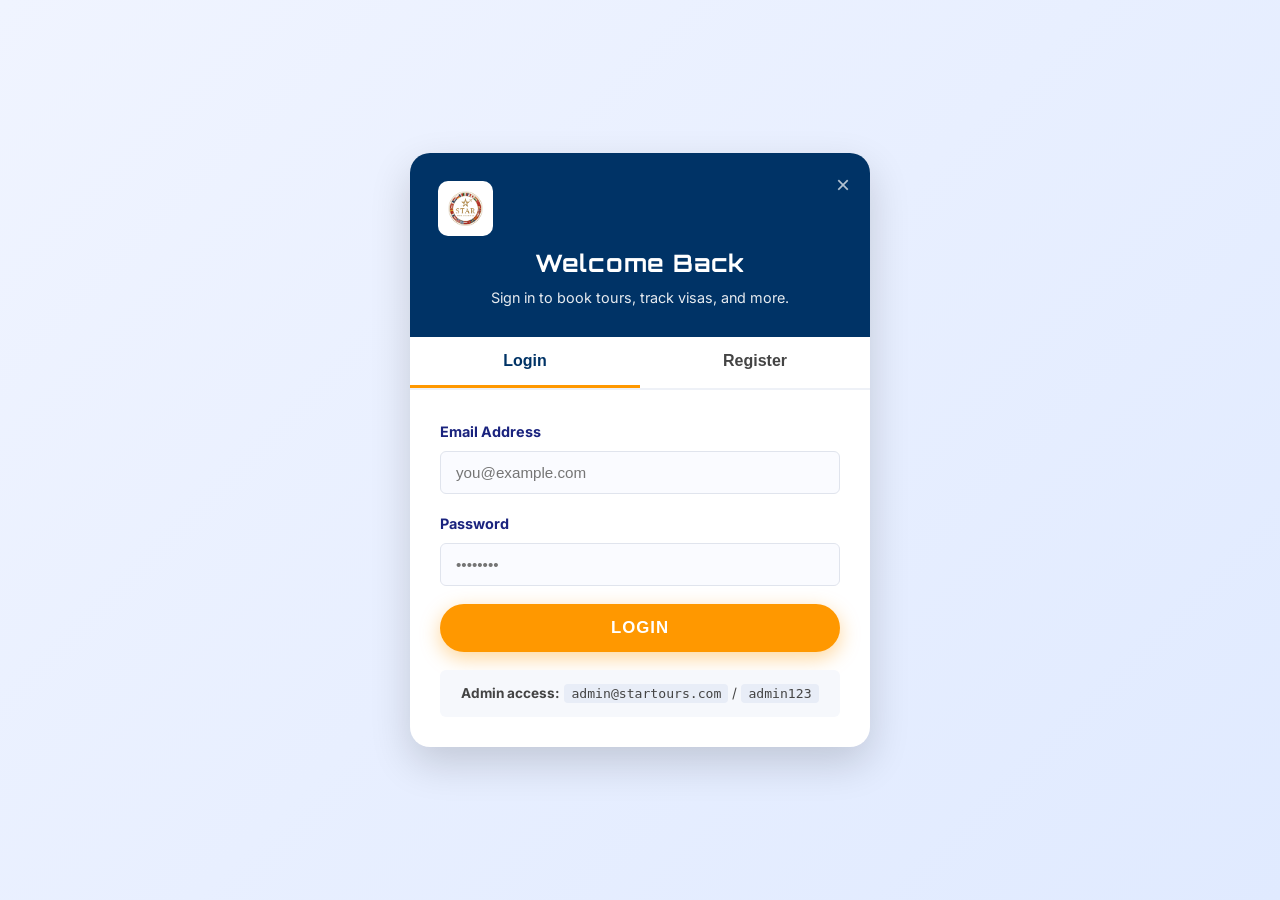
<file: auth.html>
<!DOCTYPE html>
<html lang="en">

<head>
  <meta charset="UTF-8">
  <meta name="viewport" content="width=device-width, initial-scale=1">
  <meta name="description" content="Login or register with ST★R Tours and Travels">
    <link rel="icon" type="image/png" href="Logo/Logoo.png">
  <title>Login / Register - ＳＴ ✪ Ｒ Tours</title>

  <link rel="stylesheet" href="https://cdnjs.cloudflare.com/ajax/libs/font-awesome/6.4.0/css/all.min.css" />
  <link rel="stylesheet" href="shared.css">

  <style>
    body {
      background: linear-gradient(135deg, #f0f4ff 0%, #e0eaff 100%);
      min-height: 100vh;
      display: flex;
      align-items: center;
      justify-content: center;
      padding: 20px;
    }

    .auth-container {
      background: #fff;
      width: 100%;
      max-width: 460px;
      border-radius: var(--radius-lg);
      box-shadow: var(--shadow-lg);
      overflow: hidden;
      animation: fadeInUp 0.6s ease;
    }

    .auth-header {
      background: var(--primary);
      color: #fff;
      padding: 28px;
      text-align: center;
      position: relative;
    }

    .auth-header img {
      height: 55px;
      margin-bottom: 8px;
      background: #fff;
      border-radius: 10px;
      padding: 4px;
    }

    .auth-header h2 {
      font-family: 'Orbitron', sans-serif;
      font-size: 1.5rem;
      margin-bottom: 4px;
      letter-spacing: 1px;
    }

    .auth-header p {
      opacity: 0.9;
      font-size: 0.9rem;
    }

    .close-btn {
      position: absolute;
      top: 18px;
      right: 20px;
      font-size: 24px;
      cursor: pointer;
      color: rgba(255, 255, 255, 0.7);
      transition: color 0.3s;
      background: none;
      border: none;
    }

    .close-btn:hover {
      color: #fff;
    }

    .tabs {
      display: flex;
      border-bottom: 2px solid #eef1f7;
    }

    .tab {
      flex: 1;
      padding: 15px;
      text-align: center;
      font-weight: 700;
      cursor: pointer;
      color: var(--text-mid);
      border-bottom: 3px solid transparent;
      transition: all 0.3s;
      background: none;
      border-top: none;
      border-left: none;
      border-right: none;
      font-size: 1rem;
    }

    .tab.active {
      color: var(--primary);
      border-bottom-color: var(--accent);
    }

    .auth-form {
      padding: 30px;
      display: none;
      flex-direction: column;
      gap: 18px;
    }

    .auth-form.active {
      display: flex;
    }

    .form-group {
      display: flex;
      flex-direction: column;
      gap: 8px;
    }

    .form-group label {
      font-weight: 700;
      font-size: 0.9rem;
      color: var(--primary-light);
    }

    .form-group input {
      padding: 12px 15px;
      border: 1.5px solid #e0e4ed;
      border-radius: var(--radius-sm);
      font-size: 0.95rem;
      transition: all 0.3s;
      background: #fafbff;
    }

    .form-group input:focus {
      border-color: var(--primary);
      box-shadow: 0 0 0 3px rgba(0, 51, 102, 0.1);
      outline: none;
      background: #fff;
    }

    .submit-btn {
      background: var(--accent);
      color: #fff;
      padding: 14px;
      border: none;
      border-radius: 50px;
      font-size: 1.05rem;
      font-weight: 800;
      cursor: pointer;
      box-shadow: 0 6px 20px rgba(255, 152, 0, 0.4);
      transition: all 0.3s;
      text-transform: uppercase;
      letter-spacing: 1px;
    }

    .submit-btn:hover {
      background: var(--accent-dark);
      transform: translateY(-2px);
      box-shadow: 0 8px 25px rgba(255, 152, 0, 0.5);
    }

    .submit-btn:disabled {
      opacity: 0.6;
      cursor: not-allowed;
      transform: none;
    }

    #authMessage {
      display: none;
      padding: 13px 15px;
      border-radius: var(--radius-sm);
      font-size: 0.92rem;
    }

    #authMessage.show {
      display: block;
    }

    #authMessage.error {
      background: #fff0f0;
      border: 1px solid #ffcdd2;
      color: #c62828;
    }

    #authMessage.success {
      background: #e6f9e6;
      border: 1px solid #b7e4c7;
      color: #2e7d32;
    }

    .demo-hint {
      text-align: center;
      font-size: 0.85rem;
      color: var(--text-mid);
      background: #f6f8fc;
      border-radius: var(--radius-sm);
      padding: 12px;
      line-height: 1.7;
    }

    .demo-hint code {
      background: #e8edf7;
      padding: 2px 7px;
      border-radius: 4px;
      font-size: 0.82rem;
    }
  </style>
</head>

<body>
  <div class="auth-container">
    <div class="auth-header">
      <button class="close-btn" onclick="window.location.href='index.html'">&times;</button>
      <img src="Logo/Logoo.png" alt="STAR Tours Logo">
      <h2>Welcome Back</h2>
      <p>Sign in to book tours, track visas, and more.</p>
    </div>

    <div class="tabs">
      <button class="tab active" id="tabLogin" onclick="switchTab('login')">Login</button>
      <button class="tab" id="tabRegister" onclick="switchTab('register')">Register</button>
    </div>

    <!-- Login Form -->
    <form class="auth-form active" id="loginForm">
      <div id="authMessage"></div>
      <div class="form-group">
        <label for="loginEmail">Email Address</label>
        <input type="email" id="loginEmail" placeholder="you@example.com" required>
      </div>
      <div class="form-group">
        <label for="loginPassword">Password</label>
        <input type="password" id="loginPassword" placeholder="••••••••" required>
      </div>
      <button type="submit" class="submit-btn" id="loginBtn">Login</button>
      <div class="demo-hint">
        <strong>Admin access:</strong> <code>admin@startours.com</code> / <code>admin123</code>
      </div>
    </form>

    <!-- Register Form -->
    <form class="auth-form" id="registerForm">
      <div id="registerMessage"></div>
      <div class="form-group">
        <label for="regName">Full Name</label>
        <input type="text" id="regName" placeholder="John Doe" required>
      </div>
      <div class="form-group">
        <label for="regEmail">Email Address</label>
        <input type="email" id="regEmail" placeholder="you@example.com" required>
      </div>
      <div class="form-group">
        <label for="regPhone">Phone (optional)</label>
        <input type="tel" id="regPhone" placeholder="9876543210">
      </div>
      <div class="form-group">
        <label for="regPassword">Password</label>
        <input type="password" id="regPassword" placeholder="Min 6 characters" minlength="6" required>
      </div>
      <button type="submit" class="submit-btn" id="registerBtn">Create Account</button>
    </form>
  </div>

  <script src="components.js"></script>
  <script>
    function switchTab(tab) {
      document.getElementById('tabLogin').classList.toggle('active', tab === 'login');
      document.getElementById('tabRegister').classList.toggle('active', tab === 'register');
      document.getElementById('loginForm').classList.toggle('active', tab === 'login');
      document.getElementById('registerForm').classList.toggle('active', tab === 'register');
      document.getElementById('authMessage').className = '';
      document.getElementById('registerMessage').className = '';
    }

    function showMessage(elId, type, text) {
      const el = document.getElementById(elId);
      el.className = 'show ' + type;
      el.textContent = text;
    }

    function handleAuthSuccess(data) {
      localStorage.setItem('star_token', data.token);
      localStorage.setItem('star_user', JSON.stringify(data.user));
      window.location.href = 'index.html';
    }

    // Login
    document.getElementById('loginForm').addEventListener('submit', async (e) => {
      e.preventDefault();
      const btn = document.getElementById('loginBtn');
      btn.disabled = true;
      btn.textContent = 'Logging in...';
      try {
        const res = await fetch('http://localhost:5000/api/auth/login', {
          method: 'POST',
          headers: { 'Content-Type': 'application/json' },
          body: JSON.stringify({
            email: document.getElementById('loginEmail').value.trim(),
            password: document.getElementById('loginPassword').value
          })
        });
        const data = await res.json();
        if (!res.ok) throw new Error(data.error || 'Login failed');
        handleAuthSuccess(data);
      } catch (err) {
        showMessage('authMessage', 'error', err.message);
      } finally {
        btn.disabled = false;
        btn.textContent = 'Login';
      }
    });

    // Register
    document.getElementById('registerForm').addEventListener('submit', async (e) => {
      e.preventDefault();
      const btn = document.getElementById('registerBtn');
      btn.disabled = true;
      btn.textContent = 'Creating...';
      try {
        const res = await fetch('http://localhost:5000/api/auth/signup', {
          method: 'POST',
          headers: { 'Content-Type': 'application/json' },
          body: JSON.stringify({
            name: document.getElementById('regName').value.trim(),
            email: document.getElementById('regEmail').value.trim(),
            phone: document.getElementById('regPhone').value.trim(),
            password: document.getElementById('regPassword').value
          })
        });
        const data = await res.json();
        if (!res.ok) throw new Error(data.error || 'Registration failed');
        handleAuthSuccess(data);
      } catch (err) {
        showMessage('registerMessage', 'error', err.message);
      } finally {
        btn.disabled = false;
        btn.textContent = 'Create Account';
      }
    });
  </script>
</body>

</html>
</file>
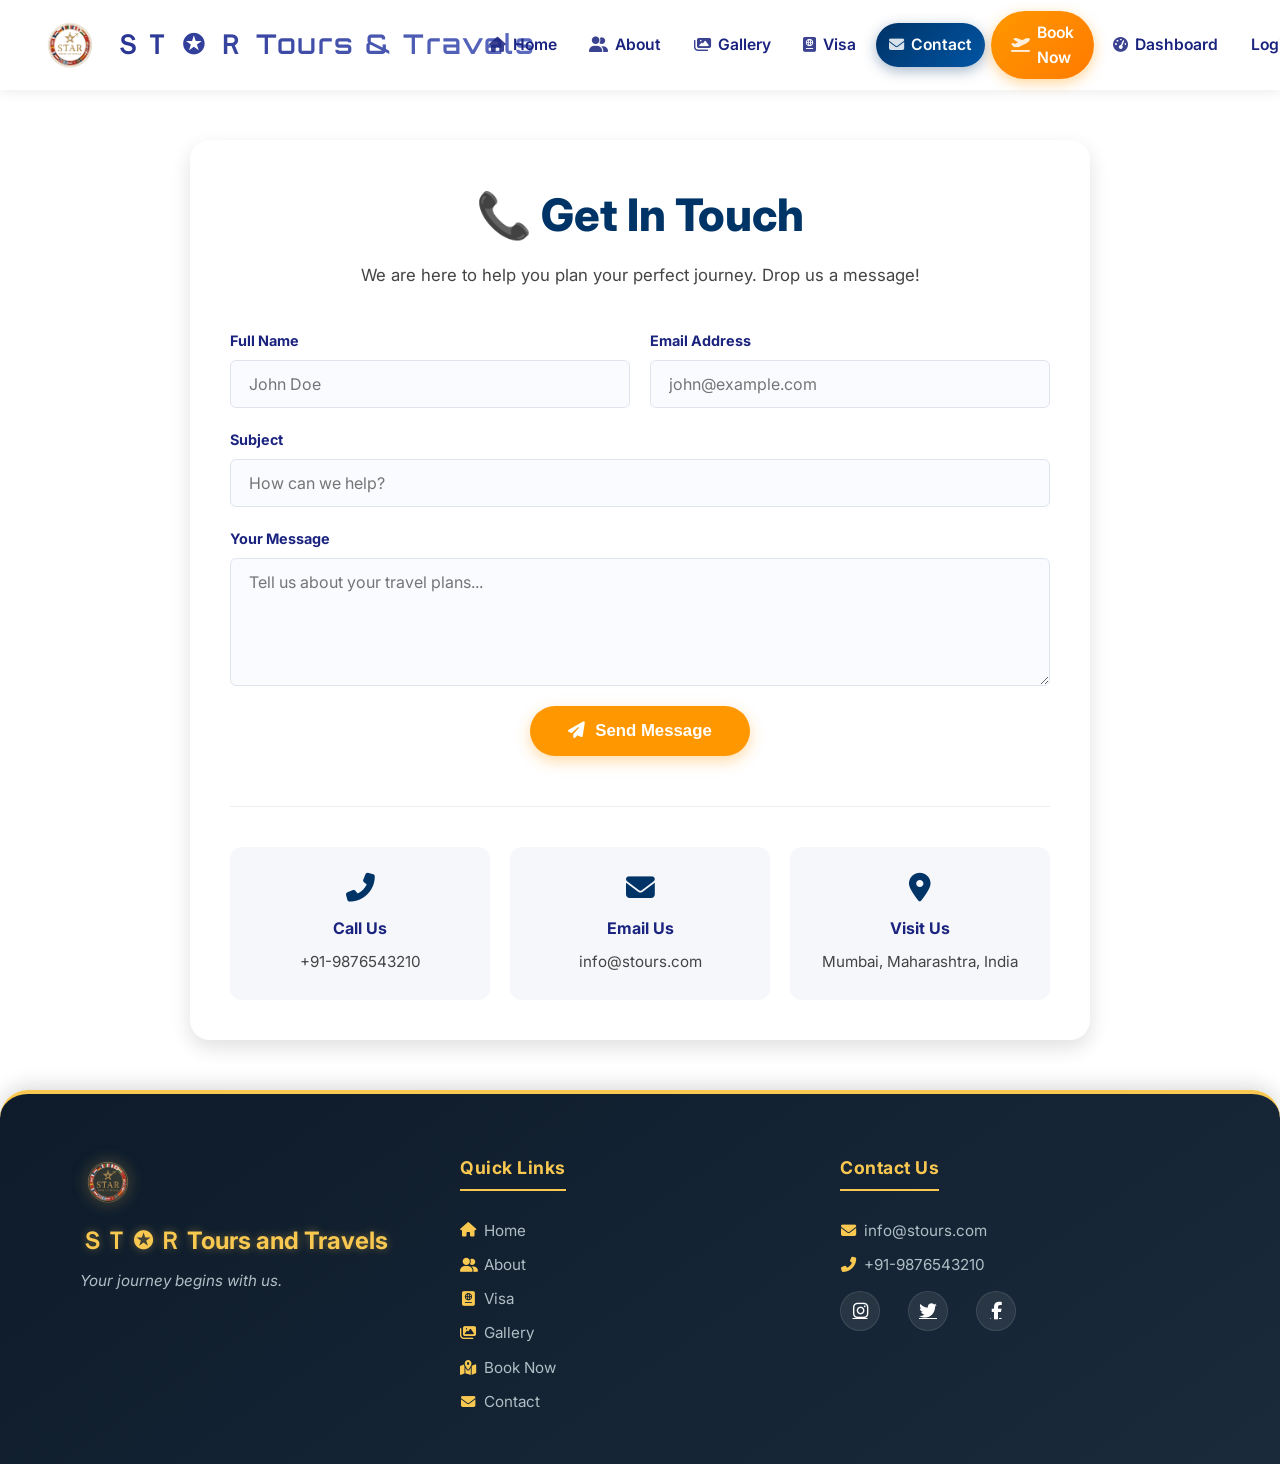
<file: contact.html>
<!DOCTYPE html>
<html lang="en">

<head>
    <meta charset="UTF-8" />
    <meta name="viewport" content="width=device-width, initial-scale=1.0" />
      <link rel="icon" type="image/png" href="Logo/Logoo.png">
  <title>Contact Us - ＳＴ ✪ Ｒ Tours and Travels</title>

    <link rel="stylesheet" href="https://cdnjs.cloudflare.com/ajax/libs/font-awesome/6.4.0/css/all.min.css"
        crossorigin="anonymous" referrerpolicy="no-referrer" />
    <link href="https://fonts.googleapis.com/css2?family=Material+Symbols+Rounded" rel="stylesheet" />

    <link rel="stylesheet" href="shared.css">
    <link rel="stylesheet" href="contact.css">
</head>

<body>
    <!-- Navigation Menu -->
    <div id="navbar-placeholder"></div>

    <main class="contact-container">
        <h1>📞 Get In Touch</h1>
        <p class="contact-subtitle">We are here to help you plan your perfect journey. Drop us a message!</p>

        <form id="contactForm" onsubmit="event.preventDefault(); saveContact();">
            <div class="form-row">
                <div class="form-group">
                    <label for="name">Full Name</label>
                    <input type="text" id="name" placeholder="John Doe" required />
                </div>
                <div class="form-group">
                    <label for="email">Email Address</label>
                    <input type="email" id="email" placeholder="john@example.com" required />
                </div>
            </div>

            <div class="form-group">
                <label for="subject">Subject</label>
                <input type="text" id="subject" placeholder="How can we help?" required />
            </div>

            <div class="form-group">
                <label for="message">Your Message</label>
                <textarea id="message" rows="5" placeholder="Tell us about your travel plans..." required></textarea>
            </div>

            <button type="submit" class="submit-btn"><i class="fas fa-paper-plane"></i> Send Message</button>
        </form>

        <div class="contact-methods">
            <div class="method-card">
                <i class="fas fa-phone-alt"></i>
                <h4>Call Us</h4>
                <p>+91-9876543210</p>
            </div>
            <div class="method-card">
                <i class="fas fa-envelope"></i>
                <h4>Email Us</h4>
                <p>info@stours.com</p>
            </div>
            <div class="method-card">
                <i class="fas fa-map-marker-alt"></i>
                <h4>Visit Us</h4>
                <p>Mumbai, Maharashtra, India</p>
            </div>
        </div>
    </main>

    <!-- Footer -->
    <div id="footer-placeholder"></div>

    <script src="components.js"></script>
    <script src="save_contact.js"></script>
</body>

</html>
</file>
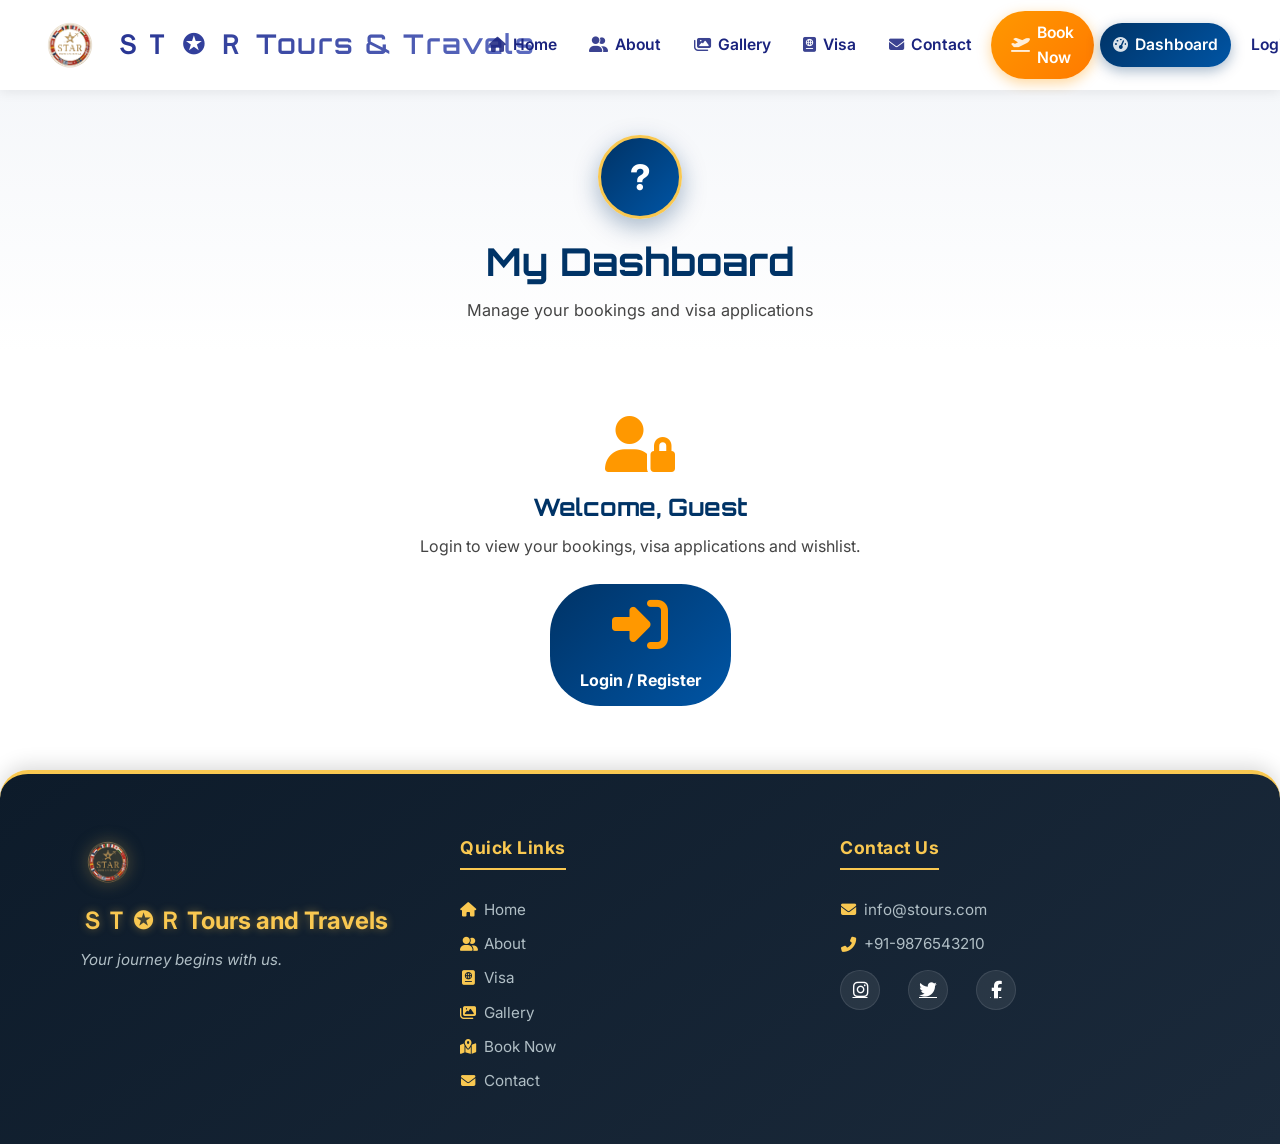
<file: dashboard.html>
<!DOCTYPE html>
<html lang="en">

<head>
  <meta charset="UTF-8" />
  <meta name="viewport" content="width=device-width, initial-scale=1.0" />
  <meta name="description" content="Your personal dashboard for ST★R Tours — manage bookings, visa applications and wishlist." />
  <link rel="icon" type="image/png" href="Logo/Logoo.png">
  <title>Dashboard | ＳＴ ✪ Ｒ Tours And Travels</title>
  <link rel="stylesheet" href="https://cdnjs.cloudflare.com/ajax/libs/font-awesome/6.4.0/css/all.min.css"
    crossorigin="anonymous" referrerpolicy="no-referrer" />
  <link href="https://fonts.googleapis.com/css2?family=Material+Symbols+Rounded" rel="stylesheet" />
  <link rel="stylesheet" href="shared.css" />
  <style>
    .dashboard-hero {
      text-align: center;
      padding: 2.8rem 1.5rem 1.8rem;
      animation: fadeInUp 0.6s ease both;
      background: linear-gradient(180deg, var(--bg-light), var(--bg-page));
    }

    .user-avatar {
      width: 84px;
      height: 84px;
      border-radius: 50%;
      background: linear-gradient(135deg, var(--primary), #0055a5);
      color: #fff;
      display: inline-flex;
      align-items: center;
      justify-content: center;
      font-size: 2.2rem;
      font-weight: 800;
      box-shadow: 0 8px 24px rgba(0, 51, 102, 0.35);
      margin-bottom: 12px;
      border: 3px solid var(--gold);
    }

    .dashboard-hero h1 {
      font-family: 'Orbitron', sans-serif;
      font-size: clamp(1.6rem, 4vw, 2.4rem);
      color: var(--primary);
      margin-bottom: 0.3rem;
    }

    .dashboard-hero p {
      color: var(--text-mid);
      font-size: 1.02rem;
    }

    .hero-role-badge {
      display: inline-block;
      margin-top: 8px;
      padding: 4px 14px;
      border-radius: 50px;
      background: var(--gold);
      color: #1a1a1a;
      font-size: 0.78rem;
      font-weight: 700;
      text-transform: uppercase;
      letter-spacing: 0.5px;
    }

    /* User stat cards */
    .user-stats {
      display: grid;
      grid-template-columns: repeat(auto-fit, minmax(200px, 1fr));
      gap: 1rem;
      max-width: 1300px;
      margin: 0 auto;
      padding: 0 2rem;
    }

    .user-stat {
      background: var(--bg-card);
      border: 1px solid var(--border-light);
      border-radius: var(--radius-md);
      padding: 1.1rem 1.3rem;
      display: flex;
      align-items: center;
      gap: 14px;
      box-shadow: var(--shadow-sm);
      transition: transform var(--transition), box-shadow var(--transition);
    }

    .user-stat:hover {
      transform: translateY(-3px);
      box-shadow: var(--shadow-md);
    }

    .user-stat .us-icon {
      width: 46px;
      height: 46px;
      border-radius: 12px;
      display: flex;
      align-items: center;
      justify-content: center;
      font-size: 1.2rem;
      color: #fff;
      flex-shrink: 0;
    }

    .us-icon.blue { background: linear-gradient(135deg, var(--primary), #2196f3); }
    .us-icon.green { background: linear-gradient(135deg, #2e7d32, #66bb6a); }
    .us-icon.orange { background: linear-gradient(135deg, var(--accent), #ff7a00); }
    .us-icon.purple { background: linear-gradient(135deg, #6a1b9a, #ab47bc); }

    .user-stat .us-value {
      font-size: 1.5rem;
      font-weight: 800;
      color: var(--text-dark);
      line-height: 1.1;
    }

    .user-stat .us-label {
      font-size: 0.82rem;
      color: var(--text-light);
      font-weight: 600;
    }

    /* Tabs */
    .dash-tabs {
      display: flex;
      gap: 8px;
      max-width: 1300px;
      margin: 2rem auto 0;
      padding: 0 2rem;
      border-bottom: 2px solid var(--border-light);
    }

    .dash-tab {
      padding: 12px 22px;
      background: none;
      border: none;
      font-size: 0.98rem;
      font-weight: 700;
      color: var(--text-light);
      cursor: pointer;
      border-bottom: 3px solid transparent;
      margin-bottom: -2px;
      display: flex;
      align-items: center;
      gap: 8px;
      transition: all var(--transition);
    }

    .dash-tab:hover {
      color: var(--primary);
    }

    .dash-tab.active {
      color: var(--primary);
      border-bottom-color: var(--accent);
    }

    .dash-tab .tab-count {
      background: var(--bg-light);
      padding: 1px 9px;
      border-radius: 50px;
      font-size: 0.75rem;
      font-weight: 800;
      color: var(--text-mid);
    }

    .dash-tab.active .tab-count {
      background: var(--primary);
      color: #fff;
    }

    .tab-panel {
      display: none;
      max-width: 1300px;
      margin: 0 auto;
      padding: 1.8rem 2rem 3rem;
    }

    .tab-panel.active {
      display: block;
      animation: fadeInUp 0.4s ease both;
    }

    /* Cards grid */
    .cards-grid {
      display: grid;
      grid-template-columns: repeat(auto-fill, minmax(340px, 1fr));
      gap: 1.2rem;
    }

    .d-card {
      background: var(--bg-card);
      border: 1px solid var(--border-light);
      border-radius: var(--radius-md);
      padding: 1.2rem 1.4rem;
      box-shadow: var(--shadow-sm);
      transition: transform var(--transition), box-shadow var(--transition);
      position: relative;
      overflow: hidden;
    }

    .d-card::before {
      content: '';
      position: absolute;
      top: 0;
      left: 0;
      width: 4px;
      height: 100%;
      background: var(--primary);
    }

    .d-card:hover {
      transform: translateY(-3px);
      box-shadow: var(--shadow-md);
    }

    .d-card .d-head {
      display: flex;
      justify-content: space-between;
      align-items: flex-start;
      margin-bottom: 10px;
    }

    .d-card .d-title {
      font-size: 1.05rem;
      font-weight: 700;
      color: var(--text-dark);
    }

    .d-card .d-sub {
      font-size: 0.8rem;
      color: var(--text-light);
    }

    .d-card .d-rows {
      display: flex;
      flex-direction: column;
      gap: 5px;
    }

    .d-card .d-row {
      display: flex;
      justify-content: space-between;
      font-size: 0.88rem;
    }

    .d-card .d-row .label {
      color: var(--text-light);
      font-weight: 500;
    }

    .d-card .d-row .value {
      color: var(--text-dark);
      font-weight: 600;
      text-align: right;
    }

    .d-card .d-actions {
      margin-top: 12px;
      padding-top: 10px;
      border-top: 1px solid var(--border-light);
      display: flex;
      justify-content: flex-end;
      gap: 8px;
    }

    .status-badge {
      display: inline-block;
      padding: 3px 12px;
      border-radius: 50px;
      font-size: 0.76rem;
      font-weight: 700;
      text-transform: uppercase;
      letter-spacing: 0.3px;
    }

    .status-badge.confirmed { background: #e8f5e9; color: #2e7d32; }
    .status-badge.pending { background: #fff3e0; color: #e65100; }
    .status-badge.approved { background: #e8f5e9; color: #2e7d32; }
    .status-badge.rejected { background: #ffebee; color: #c62828; }
    .status-badge.cancelled { background: #eceff1; color: #546e7a; }

    body.dark-mode .status-badge.confirmed { background: #1b4332; color: #6fcf97; }
    body.dark-mode .status-badge.pending { background: #4a3b12; color: #ffb74d; }
    body.dark-mode .status-badge.approved { background: #1b4332; color: #6fcf97; }
    body.dark-mode .status-badge.rejected { background: #4a1c1c; color: #ef9a9a; }
    body.dark-mode .status-badge.cancelled { background: #263238; color: #90a4ae; }

    .btn-cancel {
      padding: 6px 16px;
      background: #e74c3c;
      color: #fff;
      border: none;
      border-radius: 50px;
      font-weight: 600;
      font-size: 0.8rem;
      cursor: pointer;
      transition: background var(--transition), transform var(--transition);
    }

    .btn-cancel:hover {
      background: #c0392b;
      transform: translateY(-1px);
    }

    .btn-book-small {
      padding: 6px 16px;
      background: var(--accent);
      color: #fff;
      text-decoration: none;
      border-radius: 50px;
      font-weight: 600;
      font-size: 0.8rem;
      display: inline-flex;
      align-items: center;
      gap: 6px;
      transition: all var(--transition);
    }

    .btn-book-small:hover {
      background: var(--accent-dark);
      transform: translateY(-1px);
    }

    .btn-remove {
      padding: 6px 14px;
      background: transparent;
      color: var(--text-light);
      border: 1.5px solid var(--border-light);
      border-radius: 50px;
      font-weight: 600;
      font-size: 0.8rem;
      cursor: pointer;
      transition: all var(--transition);
    }

    .btn-remove:hover {
      border-color: #e74c3c;
      color: #e74c3c;
    }

    .empty-state {
      text-align: center;
      padding: 3rem 1rem;
      color: var(--text-light);
    }

    .empty-state i {
      font-size: 3rem;
      margin-bottom: 0.8rem;
      opacity: 0.4;
    }

    .empty-state p {
      margin-bottom: 1.2rem;
      font-size: 1rem;
    }

    .empty-state a {
      display: inline-block;
      padding: 9px 24px;
      background: var(--accent);
      color: #fff;
      text-decoration: none;
      border-radius: 50px;
      font-weight: 700;
      font-size: 0.9rem;
      transition: all var(--transition);
    }

    .empty-state a:hover {
      background: var(--accent-dark);
      transform: translateY(-2px);
    }

    .guest-note {
      text-align: center;
      padding: 4rem 1rem;
    }

    .guest-note i {
      font-size: 3.5rem;
      color: var(--accent);
      margin-bottom: 1rem;
      display: block;
    }

    .guest-note h2 {
      color: var(--primary);
      font-family: 'Orbitron', sans-serif;
      margin-bottom: 0.5rem;
    }

    .guest-note p {
      color: var(--text-mid);
      margin-bottom: 1.5rem;
    }

    .guest-note a {
      display: inline-block;
      padding: 12px 30px;
      background: linear-gradient(135deg, var(--primary), #0055a5);
      color: #fff;
      text-decoration: none;
      border-radius: 50px;
      font-weight: 700;
      font-size: 1rem;
      transition: all var(--transition);
    }

    .guest-note a:hover {
      transform: translateY(-2px);
      box-shadow: 0 8px 24px rgba(0, 51, 102, 0.4);
    }

    /* ============ ADMIN PANEL ============ */
    .admin-section {
      display: none;
      max-width: 1300px;
      margin: 0 auto;
      padding: 0 2rem 3rem;
    }

    .admin-section.visible {
      display: block;
      animation: fadeInUp 0.5s ease both;
    }

    .admin-header {
      display: flex;
      justify-content: space-between;
      align-items: center;
      flex-wrap: wrap;
      gap: 12px;
      margin-bottom: 1.5rem;
    }

    .admin-header h2 {
      font-family: 'Orbitron', sans-serif;
      color: var(--primary);
      font-size: 1.5rem;
      display: flex;
      align-items: center;
      gap: 0.6rem;
    }

    .admin-header h2 i {
      color: var(--accent);
    }

    .stats-grid {
      display: grid;
      grid-template-columns: repeat(auto-fit, minmax(170px, 1fr));
      gap: 1rem;
      margin-bottom: 2rem;
    }

    .stat-card {
      background: var(--bg-card);
      border-radius: var(--radius-md);
      padding: 1.3rem 1rem;
      text-align: center;
      box-shadow: var(--shadow-sm);
      border: 1px solid var(--border-light);
      transition: transform var(--transition), box-shadow var(--transition);
    }

    .stat-card:hover {
      transform: translateY(-3px);
      box-shadow: var(--shadow-md);
    }

    .stat-card i {
      font-size: 1.6rem;
      color: var(--accent);
      margin-bottom: 0.4rem;
    }

    .stat-card .stat-value {
      font-size: 1.7rem;
      font-weight: 800;
      color: var(--primary);
    }

    .stat-card .stat-label {
      color: var(--text-light);
      font-size: 0.8rem;
      font-weight: 600;
    }

    .admin-block {
      margin-bottom: 2.5rem;
      background: var(--bg-card);
      border: 1px solid var(--border-light);
      border-radius: var(--radius-md);
      padding: 1.4rem;
      box-shadow: var(--shadow-sm);
    }

    .admin-block h3 {
      color: var(--primary);
      margin-bottom: 1rem;
      font-size: 1.05rem;
      display: flex;
      align-items: center;
      gap: 0.5rem;
    }

    .admin-block h3 i {
      color: var(--accent);
    }

    .admin-search {
      width: 100%;
      max-width: 320px;
      padding: 9px 14px;
      border: 1.5px solid var(--border-light);
      border-radius: 50px;
      font-size: 0.88rem;
      background: var(--bg-light);
      color: var(--text-dark);
      margin-bottom: 12px;
    }

    .admin-search:focus {
      outline: none;
      border-color: var(--primary);
    }

    .table-wrap {
      overflow-x: auto;
    }

    .admin-table {
      width: 100%;
      border-collapse: collapse;
      font-size: 0.88rem;
    }

    .admin-table th,
    .admin-table td {
      padding: 0.7rem 0.9rem;
      text-align: left;
      border-bottom: 1px solid var(--border-light);
    }

    .admin-table th {
      background: var(--bg-light);
      color: var(--text-mid);
      font-weight: 700;
      text-transform: uppercase;
      font-size: 0.72rem;
      letter-spacing: 0.5px;
    }

    .admin-table tr:hover td {
      background: var(--bg-light);
    }

    .admin-table .btn-del {
      padding: 4px 12px;
      background: #e74c3c;
      color: #fff;
      border: none;
      border-radius: 50px;
      font-weight: 600;
      font-size: 0.75rem;
      cursor: pointer;
    }

    .admin-table .btn-del:hover {
      background: #c0392b;
    }

    .status-select {
      padding: 4px 8px;
      border-radius: 6px;
      border: 1px solid var(--border-light);
      font-size: 0.8rem;
      background: var(--bg-light);
      color: var(--text-dark);
    }

    .revenue-badge {
      color: #2e7d32;
      font-weight: 800;
    }

    @media (max-width: 800px) {
      .user-stats,
      .dash-tabs,
      .tab-panel,
      .admin-section {
        padding-left: 1rem;
        padding-right: 1rem;
      }
      .cards-grid {
        grid-template-columns: 1fr;
      }
      .dash-tabs {
        overflow-x: auto;
      }
      .dash-tab {
        padding: 10px 14px;
        white-space: nowrap;
      }
    }
  </style>
</head>

<body>

  <div id="navbar-placeholder"></div>

  <div class="dashboard-hero" id="heroSection">
    <div class="user-avatar" id="userAvatar">?</div>
    <h1 id="heroName">My Dashboard</h1>
    <p id="heroSub">Manage your bookings and visa applications</p>
    <span class="hero-role-badge" id="roleBadge" style="display:none;">Admin</span>
  </div>

  <div class="user-stats" id="userStats">
    <div class="user-stat">
      <div class="us-icon blue"><i class="fas fa-suitcase-rolling"></i></div>
      <div>
        <div class="us-value" id="usBookings">0</div>
        <div class="us-label">Total Bookings</div>
      </div>
    </div>
    <div class="user-stat">
      <div class="us-icon green"><i class="fas fa-rupee-sign"></i></div>
      <div>
        <div class="us-value" id="usSpent">₹0</div>
        <div class="us-label">Total Spent</div>
      </div>
    </div>
    <div class="user-stat">
      <div class="us-icon orange"><i class="fas fa-passport"></i></div>
      <div>
        <div class="us-value" id="usVisas">0</div>
        <div class="us-label">Visa Applications</div>
      </div>
    </div>
    <div class="user-stat">
      <div class="us-icon purple"><i class="fas fa-heart"></i></div>
      <div>
        <div class="us-value" id="usWishlist">0</div>
        <div class="us-label">Wishlist</div>
      </div>
    </div>
  </div>

  <div class="dash-tabs" id="dashTabs" style="display:none;">
    <button class="dash-tab active" data-tab="bookings"><i class="fas fa-suitcase-rolling"></i> Bookings <span class="tab-count" id="tabCountBookings">0</span></button>
    <button class="dash-tab" data-tab="visas"><i class="fas fa-passport"></i> Visas <span class="tab-count" id="tabCountVisas">0</span></button>
    <button class="dash-tab" data-tab="wishlist"><i class="fas fa-heart"></i> Wishlist <span class="tab-count" id="tabCountWishlist">0</span></button>
  </div>

  <div class="tab-panel active" id="tabBookings">
    <div class="cards-grid" id="bookingsList"></div>
  </div>

  <div class="tab-panel" id="tabVisas">
    <div class="cards-grid" id="visaList"></div>
  </div>

  <div class="tab-panel" id="tabWishlist">
    <div class="cards-grid" id="wishlistList"></div>
  </div>

  <div class="guest-note" id="guestNote" style="display:none;">
    <i class="fas fa-user-lock"></i>
    <h2>Welcome, Guest</h2>
    <p>Login to view your bookings, visa applications and wishlist.</p>
    <a href="auth.html"><i class="fas fa-sign-in-alt"></i> Login / Register</a>
  </div>

  <!-- Admin Panel -->
  <div class="admin-section" id="adminSection">
    <div class="admin-header">
      <h2><i class="fas fa-shield-alt"></i> Admin Panel</h2>
    </div>

    <div class="stats-grid" id="adminStats"></div>

    <div class="admin-block">
      <h3><i class="fas fa-users"></i> All Users</h3>
      <input type="text" class="admin-search" id="searchUsers" placeholder="Search users by name or email...">
      <div class="table-wrap" id="adminUsersTable"></div>
    </div>

    <div class="admin-block">
      <h3><i class="fas fa-suitcase-rolling"></i> All Bookings</h3>
      <input type="text" class="admin-search" id="searchBookings" placeholder="Search bookings...">
      <div class="table-wrap" id="adminBookingsTable"></div>
    </div>

    <div class="admin-block">
      <h3><i class="fas fa-passport"></i> All Visa Applications</h3>
      <input type="text" class="admin-search" id="searchVisas" placeholder="Search visa applications...">
      <div class="table-wrap" id="adminVisasTable"></div>
    </div>

    <div class="admin-block">
      <h3><i class="fas fa-star"></i> Reviews</h3>
      <input type="text" class="admin-search" id="searchReviews" placeholder="Search reviews...">
      <div class="table-wrap" id="adminReviewsTable"></div>
    </div>

    <div class="admin-block">
      <h3><i class="fas fa-envelope"></i> Contact Messages</h3>
      <input type="text" class="admin-search" id="searchContacts" placeholder="Search messages...">
      <div class="table-wrap" id="adminContactsTable"></div>
    </div>
  </div>

  <div id="footer-placeholder"></div>

  <script src="dashboard.js"></script>
  <script src="components.js"></script>
</body>

</html>
</file>
<file: shared.css>
@import url('https://fonts.googleapis.com/css2?family=Orbitron:wght@600&family=Inter:wght@400;500;600;700&display=swap');

/* ============================================================
   SHARED.CSS — ST★R Tours & Travels
   Common styles used across ALL pages.
   Import this before any page-specific CSS.
   ============================================================ */

/* ---- Reset & Base ---- */
*, *::before, *::after {
  margin: 0;
  padding: 0;
  box-sizing: border-box;
}

:root {
  --primary:        #003366;
  --primary-mid:    #004080;
  --primary-light:  #1a237e;
  --accent:         #ff9800;
  --accent-dark:    #e68900;
  --gold:           #f9c851;
  --text-dark:      #222;
  --text-mid:       #444;
  --text-light:     #777;
  --bg-card:        #ffffff;
  --bg-white:       #ffffff;
  --bg-light:       #f5f7fa;
  --bg-page:        #ffffff;
  --border-light:   rgba(0,0,0,0.08);
  --shadow-sm:      0 4px 8px rgba(0,0,0,0.08);
  --shadow-md:      0 8px 20px rgba(0,0,0,0.12);
  --shadow-lg:      0 16px 40px rgba(0,0,0,0.16);
  --radius-sm:      6px;
  --radius-md:      12px;
  --radius-lg:      20px;
  --transition:     0.3s ease;
  --navbar-h:       90px;
}

body.dark-mode {
  --primary:        #4fc3f7;
  --primary-mid:    #29b6f6;
  --primary-light:  #81d4fa;
  --accent:         #ffa726;
  --accent-dark:    #fb8c00;
  --gold:           #ffd54f;
  --text-dark:      #e0e0e0;
  --text-mid:       #bdbdbd;
  --text-light:     #999;
  --bg-card:        #1e2a3a;
  --bg-white:       #121820;
  --bg-light:       #1a2330;
  --bg-page:        #0d1520;
  --border-light:   rgba(255,255,255,0.08);
  --shadow-sm:      0 4px 8px rgba(0,0,0,0.3);
  --shadow-md:      0 8px 20px rgba(0,0,0,0.4);
  --shadow-lg:      0 16px 40px rgba(0,0,0,0.5);
}

html {
  scroll-behavior: smooth;
}

/* ============================================================
   SHARED UI — Toast notifications + Back-to-top button
   ============================================================ */
.toast-container {
  position: fixed;
  top: 100px;
  right: 20px;
  z-index: 10000;
  display: flex;
  flex-direction: column;
  gap: 10px;
  max-width: 90vw;
}

.toast {
  display: flex;
  align-items: flex-start;
  gap: 10px;
  background: var(--bg-card);
  color: var(--text-dark);
  border: 1px solid var(--border-light);
  border-left: 4px solid var(--accent);
  box-shadow: var(--shadow-md);
  padding: 13px 18px;
  border-radius: var(--radius-sm);
  font-size: 0.92rem;
  font-weight: 600;
  animation: toastIn 0.35s ease both;
  max-width: 360px;
}

.toast.success { border-left-color: #2e7d32; }
.toast.error   { border-left-color: #e74c3c; }
.toast.info    { border-left-color: var(--primary); }
.toast.success i { color: #2e7d32; }
.toast.error   i { color: #e74c3c; }
.toast.info    i { color: var(--primary); }

.toast.hide {
  animation: toastOut 0.3s ease both;
}

.toast-close {
  background: none;
  border: none;
  color: var(--text-light);
  font-size: 1.1rem;
  line-height: 1;
  cursor: pointer;
  margin-left: auto;
  padding: 0 0 0 8px;
}

body.dark-mode .toast {
  background: var(--bg-card);
  color: var(--text-dark);
  border-color: var(--border-light);
}

@keyframes toastIn {
  from { opacity: 0; transform: translateX(30px); }
  to   { opacity: 1; transform: translateX(0); }
}

@keyframes toastOut {
  from { opacity: 1; transform: translateX(0); }
  to   { opacity: 0; transform: translateX(30px); }
}

#backToTop {
  position: fixed;
  bottom: 28px;
  right: 28px;
  width: 46px;
  height: 46px;
  border-radius: 50%;
  background: var(--accent);
  color: #fff;
  border: none;
  font-size: 1.2rem;
  cursor: pointer;
  box-shadow: 0 6px 18px rgba(255, 152, 0, 0.45);
  z-index: 9999;
  display: none;
  align-items: center;
  justify-content: center;
  transition: transform var(--transition), opacity var(--transition), box-shadow var(--transition);
}

#backToTop:hover {
  transform: translateY(-3px);
  box-shadow: 0 8px 24px rgba(255, 152, 0, 0.6);
}

#backToTop.visible {
  display: flex;
}

body {
  font-family: 'Inter', 'Segoe UI', sans-serif;
  background-color: var(--bg-page);
  color: var(--text-dark);
  line-height: 1.6;
  transition: background-color var(--transition), color var(--transition);
  /* NOTE: overflow-x hidden is NOT set here — it breaks position:sticky navbar.
     Instead we clip overflow on a wrapper or use clip-path if needed. */
}

/* Dark mode overrides for common elements */
body.dark-mode .navbar {
  background-color: var(--bg-card);
  box-shadow: 0 2px 12px rgba(0,0,0,0.3);
}

body.dark-mode .nav-links li a {
  color: var(--text-dark);
}

body.dark-mode .nav-links li a:hover {
  background-color: rgba(79, 195, 247, 0.15);
  color: var(--primary);
}

body.dark-mode .nav-links li a.active {
  background: linear-gradient(135deg, #1565c0, #2196f3);
  color: #fff;
}

body.dark-mode .nav-links li a.nav-cta {
  background: linear-gradient(135deg, var(--accent), #ff7a00);
  color: #fff;
}

body.dark-mode .hamburger span {
  background-color: var(--text-dark);
}

body.dark-mode .footer {
  background: linear-gradient(145deg, #0a121c 0%, #121820 100%);
}

body.dark-mode .tour,
body.dark-mode .adventure-card,
body.dark-mode .card,
body.dark-mode .trend-card,
body.dark-mode .destination-card,
body.dark-mode .booking-container,
body.dark-mode .visa-form,
body.dark-mode .contact-form {
  background-color: var(--bg-card) !important;
  border-color: var(--border-light) !important;
}

body.dark-mode .budget {
  background: linear-gradient(135deg, #1a2330, #1e2a3a) !important;
  border-left-color: var(--primary) !important;
  color: var(--text-mid) !important;
}

body.dark-mode .tour > p,
body.dark-mode .adventure-card h4,
body.dark-mode .budget ul li,
body.dark-mode .features .card p {
  color: var(--text-mid) !important;
}

body.dark-mode .features .card {
  background: var(--bg-card) !important;
}

img {
  max-width: 100%;
  display: block;
}

/* ---- Skip Link (Accessibility) ---- */
.skip-link {
  position: absolute;
  top: -50px;
  left: 0;
  background: var(--primary-mid);
  color: #fff;
  padding: 10px 18px;
  z-index: 10000;
  text-decoration: none;
  border-radius: 0 0 var(--radius-sm) 0;
  font-weight: 600;
  transition: top var(--transition);
}
.skip-link:focus {
  top: 0;
}

/* ============================================================
   NAVBAR
   ============================================================ */
.navbar {
  background-color: var(--bg-white);
  display: flex;
  justify-content: space-between;
  align-items: center;
  padding: 0.75rem 2.5rem;
  position: sticky;
  top: 0;
  z-index: 1000;
  box-shadow: 0 2px 12px rgba(0,0,0,0.08);
  height: var(--navbar-h);
  transition: box-shadow var(--transition);
}

.navbar:is(:hover, :focus-within) {
  box-shadow: 0 4px 20px rgba(0,0,0,0.12);
}

/* Brand */
.navbar .brand {
  display: flex;
  align-items: center;
  gap: 14px;
  text-decoration: none;
}

.navbar .brand img {
  width: 60px;
  height: 60px;
  object-fit: contain;
  transition: transform var(--transition);
}

.navbar .brand img:hover {
  transform: scale(1.1) rotate(-3deg);
}

.brand-name {
  font-family: 'Orbitron', sans-serif;
  font-size: 1.7rem;
  font-weight: 600;
  letter-spacing: 2px;
  background: linear-gradient(90deg, #283593 0%, #5c6bc0 50%, #283593 100%);
  -webkit-background-clip: text;
  -webkit-text-fill-color: transparent;
  background-clip: text;
  background-size: 200% auto;
  animation: shimmer 4s linear infinite;
  transition: transform var(--transition);
  white-space: nowrap;
}

.brand-name:hover {
  transform: scale(1.03);
}

@keyframes shimmer {
  0%   { background-position: 0% center; }
  100% { background-position: 200% center; }
}

/* Nav Links */
.nav-links {
  display: flex;
  gap: 0.4rem;
  list-style: none;
  align-items: center;
  margin: 0;
  padding: 0;
}

.nav-links li a {
  color: var(--primary-light);
  text-decoration: none;
  font-size: 0.98rem;
  font-weight: 600;
  padding: 9px 13px;
  border-radius: 50px;
  transition: all var(--transition);
  position: relative;
  display: flex;
  align-items: center;
  gap: 7px;
}

.nav-links li a i {
  font-size: 0.95rem;
  opacity: 0.85;
  transition: transform var(--transition);
}

.nav-links li a:hover i {
  transform: translateY(-1px);
}

.nav-links li a::after {
  content: '';
  position: absolute;
  left: 50%;
  bottom: 3px;
  width: 0;
  height: 2px;
  background: #3f51b5;
  transition: width var(--transition), left var(--transition);
  border-radius: 2px;
}

.nav-links li a:hover {
  background-color: rgba(63, 81, 181, 0.1);
  color: #303f9f;
  transform: translateY(-1px);
}

.nav-links li a:hover::after {
  width: 70%;
  left: 15%;
}

.nav-links li a.active {
  background: linear-gradient(135deg, #003366, #0055a5);
  color: #fff;
  box-shadow: 0 4px 14px rgba(0, 51, 102, 0.35);
}

.nav-links li a.active::after {
  display: none;
}

/* Book Now CTA button */
.nav-links li a.nav-cta {
  background: linear-gradient(135deg, var(--accent), #ff7a00);
  color: #fff;
  box-shadow: 0 4px 14px rgba(255, 152, 0, 0.4);
  padding: 9px 20px;
}

.nav-links li a.nav-cta:hover {
  transform: translateY(-2px);
  box-shadow: 0 6px 20px rgba(255, 152, 0, 0.55);
  background: linear-gradient(135deg, #ff7a00, var(--accent));
}

.nav-links li a.nav-cta::after {
  display: none;
}

/* Scrolled navbar shadow */
.navbar.scrolled {
  box-shadow: 0 6px 24px rgba(0, 0, 0, 0.14);
}

body.dark-mode .navbar.scrolled {
  box-shadow: 0 6px 24px rgba(0, 0, 0, 0.5);
}

/* Dark Mode Toggle */
.dark-toggle {
  background: none;
  border: none;
  cursor: pointer;
  padding: 8px 10px;
  border-radius: 50%;
  color: var(--primary-light);
  font-size: 1.15rem;
  transition: all var(--transition);
  margin-left: 6px;
}
.dark-toggle:hover {
  background: rgba(63, 81, 181, 0.1);
  transform: rotate(20deg);
}
body.dark-mode .dark-toggle {
  color: var(--primary);
}
body.dark-mode .dark-toggle:hover {
  background: rgba(79, 195, 247, 0.15);
}

/* Hamburger */
.hamburger {
  display: none;
  flex-direction: column;
  gap: 5px;
  background: none;
  border: none;
  cursor: pointer;
  padding: 6px;
  border-radius: var(--radius-sm);
  transition: background var(--transition);
}

.hamburger:hover {
  background: rgba(0,0,0,0.05);
}

.hamburger span {
  width: 26px;
  height: 2.5px;
  background-color: var(--primary-light);
  border-radius: 2px;
  transition: transform var(--transition), opacity var(--transition);
  display: block;
}

/* Animated hamburger → X */
.hamburger.active span:nth-child(1) {
  transform: translateY(7.5px) rotate(45deg);
}
.hamburger.active span:nth-child(2) {
  opacity: 0;
  transform: scaleX(0);
}
.hamburger.active span:nth-child(3) {
  transform: translateY(-7.5px) rotate(-45deg);
}

/* ============================================================
   RESPONSIVE NAVBAR — Tablet & Mobile
   ============================================================ */
@media (max-width: 900px) {
  .brand-name {
    font-size: 1.35rem;
  }
}

@media (max-width: 768px) {
  .navbar {
    padding: 0.75rem 1.25rem;
    flex-wrap: wrap;
    height: auto;
  }

  .navbar .brand {
    width: 100%;
    justify-content: space-between;
    padding-bottom: 0;
  }

  .navbar .brand img {
    width: 46px;
    height: 46px;
  }

  .brand-name {
    font-size: 1.1rem;
    letter-spacing: 1px;
  }

  .hamburger {
    display: flex;
  }

  .nav-links {
    flex-direction: column;
    align-items: stretch;
    position: absolute;
    top: 100%;
    left: 0;
    right: 0;
    background: var(--bg-white);
    max-height: 0;
    overflow: hidden;
    transition: max-height 0.4s ease, padding var(--transition);
    box-shadow: 0 6px 20px rgba(0,0,0,0.1);
    border-top: 1px solid #e8eaf6;
  }

  .nav-links.open {
    max-height: 480px;
    padding: 0.75rem 0;
  }

  .nav-links li {
    width: 100%;
    text-align: center;
  }

  .nav-links li a {
    font-size: 1rem;
    padding: 13px 20px;
    border-radius: 0;
  }

  .nav-links li a::after {
    display: none;
  }

  .nav-links li a:hover {
    transform: none;
    background-color: rgba(63, 81, 181, 0.06);
  }
}

@media (max-width: 480px) {
  .brand-name {
    font-size: 0.95rem;
  }
}

/* ============================================================
   COMMON BUTTONS
   ============================================================ */
.btn {
  display: inline-block;
  padding: 0.75rem 1.75rem;
  background-color: var(--accent);
  color: #fff;
  text-decoration: none;
  font-weight: 700;
  font-size: 1rem;
  border-radius: 50px;
  border: none;
  cursor: pointer;
  transition: background-color var(--transition), transform var(--transition), box-shadow var(--transition);
  box-shadow: 0 4px 15px rgba(255, 152, 0, 0.35);
  letter-spacing: 0.4px;
}

.btn:hover {
  background-color: var(--accent-dark);
  transform: translateY(-2px);
  box-shadow: 0 6px 20px rgba(255, 152, 0, 0.5);
}

.btn:active {
  transform: translateY(0);
}

.book-btn {
  display: inline-block;
  padding: 9px 18px;
  background: linear-gradient(135deg, #16d9e3, #30c7ec);
  color: #003050;
  font-weight: 700;
  font-size: 0.9rem;
  text-decoration: none;
  border-radius: 50px;
  border: none;
  cursor: pointer;
  transition: all var(--transition);
  box-shadow: 0 4px 14px rgba(22, 217, 227, 0.3);
}

.book-btn:hover {
  background: linear-gradient(135deg, #30c7ec, #16d9e3);
  box-shadow: 0 6px 18px rgba(22, 217, 227, 0.45);
  transform: translateY(-2px);
  color: #001a33;
}

/* ============================================================
   FOOTER
   ============================================================ */
.footer {
  background: linear-gradient(145deg, #0d1b2a 0%, #1b2a3b 100%);
  color: #ffffff;
  display: flex;
  justify-content: space-between;
  flex-wrap: wrap;
  gap: 20px;
  padding: 60px 80px 40px;
  font-family: 'Inter', 'Segoe UI', sans-serif;
  border-top: 4px solid var(--gold);
  border-radius: 28px 28px 0 0;
  box-shadow: 0 -4px 20px rgba(0,0,0,0.15);
}

.footer-section {
  flex: 1;
  min-width: 220px;
  animation: slideUp 0.6s ease both;
}

.footer-section:nth-child(1) { animation-delay: 0.2s; }
.footer-section:nth-child(2) { animation-delay: 0.4s; }
.footer-section:nth-child(3) { animation-delay: 0.6s; }

@keyframes slideUp {
  from { opacity: 0; transform: translateY(30px); }
  to   { opacity: 1; transform: translateY(0); }
}

.footer-section.left img {
  width: 56px;
  height: 56px;
  margin-bottom: 12px;
  border-radius: 50%;
  filter: drop-shadow(0 0 8px rgba(249,200,81,0.5));
}

.footer-section.left span {
  font-size: 1.5rem;
  font-weight: 700;
  display: block;
  margin-bottom: 8px;
  color: var(--gold);
  text-shadow: 0 0 8px rgba(249,200,81,0.4);
}

.footer-section.left p {
  font-size: 0.95rem;
  color: #b0bec5;
  font-style: italic;
  line-height: 1.6;
}

.footer-section.center h4,
.footer-section.right h4 {
  margin-bottom: 18px;
  font-size: 1.1rem;
  border-bottom: 2px solid var(--gold);
  display: inline-block;
  padding-bottom: 6px;
  color: var(--gold);
  letter-spacing: 0.5px;
}

.footer-section.center a {
  display: flex;
  align-items: center;
  gap: 8px;
  color: #b0bec5;
  text-decoration: none;
  margin: 10px 0;
  font-size: 0.95rem;
  transition: color var(--transition), transform var(--transition);
}

.footer-section.center a i {
  width: 16px;
  text-align: center;
  color: var(--gold);
  font-size: 0.9rem;
}

.footer-section.center a:hover {
  color: var(--gold);
  transform: translateX(6px);
}

.footer-section.right p {
  display: flex;
  align-items: center;
  gap: 8px;
  margin: 10px 0;
  font-size: 0.95rem;
  color: #b0bec5;
}

.footer-section.right p i {
  color: var(--gold);
  width: 16px;
  text-align: center;
}

.socials {
  display: flex;
  gap: 14px;
  margin-top: 14px;
  flex-wrap: wrap;
}

.socials a {
  display: flex;
  align-items: center;
  justify-content: center;
  width: 40px;
  height: 40px;
  border-radius: 50%;
  background: rgba(255,255,255,0.08);
  color: #fff;
  font-size: 1.1rem;
  transition: all var(--transition);
  border: 1px solid rgba(255,255,255,0.1);
}

.socials a:hover {
  background: var(--gold);
  color: #1a1a1a;
  transform: translateY(-3px);
  box-shadow: 0 6px 18px rgba(249,200,81,0.4);
  border-color: var(--gold);
}

/* Footer responsive */
@media (max-width: 900px) {
  .footer {
    padding: 50px 40px 30px;
  }
}

@media (max-width: 768px) {
  .footer {
    flex-direction: column;
    padding: 40px 24px 30px;
    text-align: center;
    border-radius: 20px 20px 0 0;
    gap: 30px;
  }

  .footer-section {
    min-width: unset;
    width: 100%;
  }

  .footer-section.center a {
    justify-content: center;
  }

  .footer-section.center a:hover {
    transform: none;
  }

  .footer-section.right p {
    justify-content: center;
  }

  .socials {
    justify-content: center;
  }
}

/* ============================================================
   COMMON ANIMATIONS
   ============================================================ */
@keyframes fadeInUp {
  from { opacity: 0; transform: translateY(30px); }
  to   { opacity: 1; transform: translateY(0); }
}

@keyframes fadeIn {
  from { opacity: 0; }
  to   { opacity: 1; }
}

@keyframes scaleIn {
  from { opacity: 0; transform: scale(0.92); }
  to   { opacity: 1; transform: scale(1); }
}

.fade-in-up {
  opacity: 0;
  animation: fadeInUp 0.7s ease forwards;
}

/* ============================================================
   SECTION HEADINGS — consistent look across pages
   ============================================================ */
.section-title {
  text-align: center;
  font-size: clamp(1.6rem, 3vw, 2.4rem);
  font-weight: 700;
  color: var(--primary);
  margin-bottom: 0.5rem;
  position: relative;
  display: inline-block;
  left: 50%;
  transform: translateX(-50%);
}

.section-title::after {
  content: '';
  display: block;
  width: 60px;
  height: 3px;
  background: linear-gradient(90deg, var(--accent), var(--gold));
  margin: 10px auto 0;
  border-radius: 2px;
}


/* ============================================================
   ULTRA-MOBILE SUPPORT (Fixed everything for all devices)
   ============================================================ */
@media (max-width: 400px) {
  .brand-name {
    font-size: 0.85rem !important; /* Prevents text wrap on small phones */
    letter-spacing: 0.5px;
  }
  .navbar .brand img {
    width: 38px !important;
    height: 38px !important;
  }
  .navbar {
    padding: 0.5rem 1rem !important;
  }
  .footer {
    padding: 30px 15px !important;
  }
  .footer-section.left span {
    font-size: 1.1rem !important;
  }
}

@media (max-width: 320px) {
  .brand-name {
    display: none; /* Only show logo on VERY small devices for aesthetics */
  }
}
</file>
<file: contact.css>
/* ============================================================
   CONTACT.CSS — ST★R Tours & Travels
   Page-specific styles only. Shared styles → shared.css
   ============================================================ */

.contact-container {
  max-width: 900px;
  margin: 50px auto;
  padding: 40px;
  background: #fff;
  border-radius: var(--radius-lg);
  box-shadow: var(--shadow-md);
  animation: fadeInUp 0.7s ease forwards;
}

.contact-container h1 {
  text-align: center;
  color: var(--primary);
  font-size: clamp(1.8rem, 4vw, 2.8rem);
  font-weight: 800;
  margin-bottom: 10px;
}

.contact-subtitle {
  text-align: center;
  color: var(--text-mid);
  margin-bottom: 40px;
  font-size: 1.05rem;
}

/* Contact form grid */
form {
  display: flex;
  flex-direction: column;
  gap: 20px;
  margin-bottom: 50px;
}

.form-row {
  display: flex;
  gap: 20px;
}

.form-group {
  flex: 1;
  display: flex;
  flex-direction: column;
  gap: 8px;
}

.form-group label {
  font-weight: 700;
  font-size: 0.9rem;
  color: var(--primary-light);
}

.form-group input, 
.form-group textarea {
  padding: 13px 18px;
  border: 1.5px solid #e0e4ed;
  border-radius: var(--radius-sm);
  font-size: 1rem;
  transition: all 0.3s;
  background: #fafbff;
  font-family: inherit;
}

.form-group input:focus, 
.form-group textarea:focus {
  border-color: var(--primary);
  box-shadow: 0 0 0 3.5px rgba(0, 51, 102, 0.08);
  outline: none;
  background: #fff;
}

.submit-btn {
  background: var(--accent);
  color: #fff;
  padding: 15px 30px;
  border: none;
  border-radius: 50px;
  font-size: 1.05rem;
  font-weight: 800;
  cursor: pointer;
  box-shadow: 0 5px 15px rgba(255, 152, 0, 0.35);
  transition: all 0.3s;
  display: flex;
  align-items: center;
  justify-content: center;
  gap: 10px;
  align-self: center;
  min-width: 220px;
}

.submit-btn:hover {
  background: var(--accent-dark);
  transform: translateY(-2px);
  box-shadow: 0 8px 25px rgba(255, 152, 0, 0.5);
}

/* Contact Methods Grid */
.contact-methods {
  display: grid;
  grid-template-columns: repeat(auto-fit, minmax(220px, 1fr));
  gap: 20px;
  padding-top: 40px;
  border-top: 1px solid #eee;
}

.method-card {
  text-align: center;
  padding: 25px;
  background: var(--bg-light);
  border-radius: var(--radius-md);
  transition: all 0.3s;
  border: 1px solid transparent;
}

.method-card:hover {
  background: #fff;
  border-color: var(--primary-light);
  transform: translateY(-5px);
  box-shadow: var(--shadow-md);
}

.method-card i {
  font-size: 1.8rem;
  color: var(--primary);
  margin-bottom: 15px;
}

.method-card h4 {
  margin-bottom: 8px;
  color: var(--primary-light);
}

.method-card p {
  font-size: 0.95rem;
  color: var(--text-mid);
}

/* ============================================================
   RESPONSIVE — Contact Page
   ============================================================ */
@media (max-width: 768px) {
  .contact-container {
    margin: 20px 15px;
    padding: 25px 20px;
  }
  .form-row {
    flex-direction: column;
    gap: 20px;
  }
  .submit-btn {
    width: 100%;
  }
}

@media (max-width: 480px) {
  .method-card {
    padding: 20px 15px;
  }
  .contact-container h1 {
    font-size: 1.6rem;
  }
}
</file>
